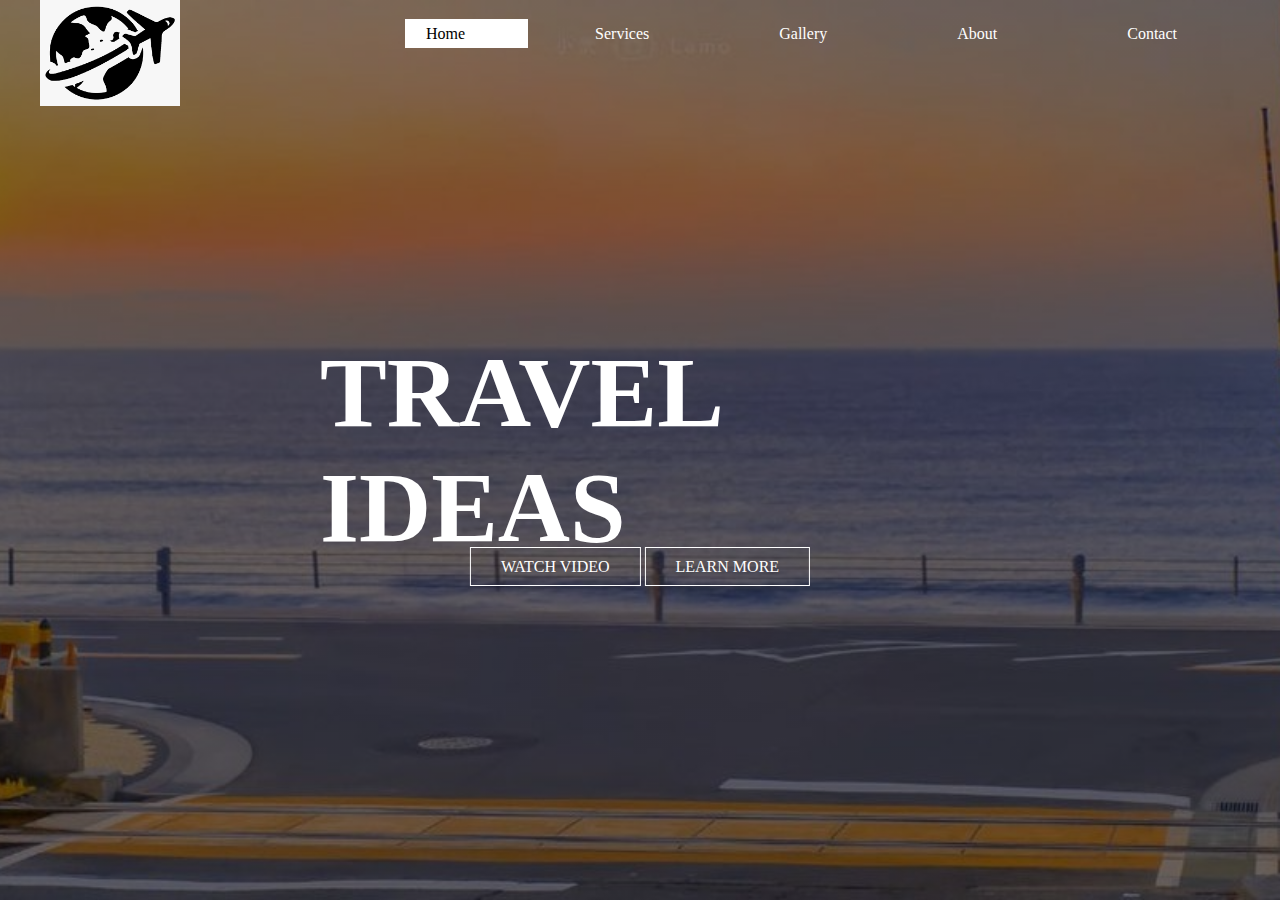
<file: index.html>
<!DOCTYPE html>
<html>
<head>
	<title>TRAVEL IDEAS</title>
	<link rel="stylesheet" type="text/css" href="css/style.css">
</head>
<body>
    <header>
    	<div class="main">
    		<div class="logo">
    			<img src="logo.png">
    		</div>
    	    <ul>
    	    	<li class="active"><a href="#">Home<a></li>
    	        <li><a href="services.html">Services<a></li>
    	        <li><a href="gallery.html">Gallery<a></li>
    	        <li><a href="about.html">About<a></li>
    	        <li><a href="contact.html">Contact<a></li>
    	    </ul>
    	<div>
    	<div class="title">
    		<h1>TRAVEL IDEAS</h1>
    	</div>

    	<div class="buttom">
    		<a href="#"class="btn">WATCH VIDEO</a>
    		<a href="#"class="btn">LEARN MORE</a>

    	</div>
    </header>
</body>
</html>
</file>
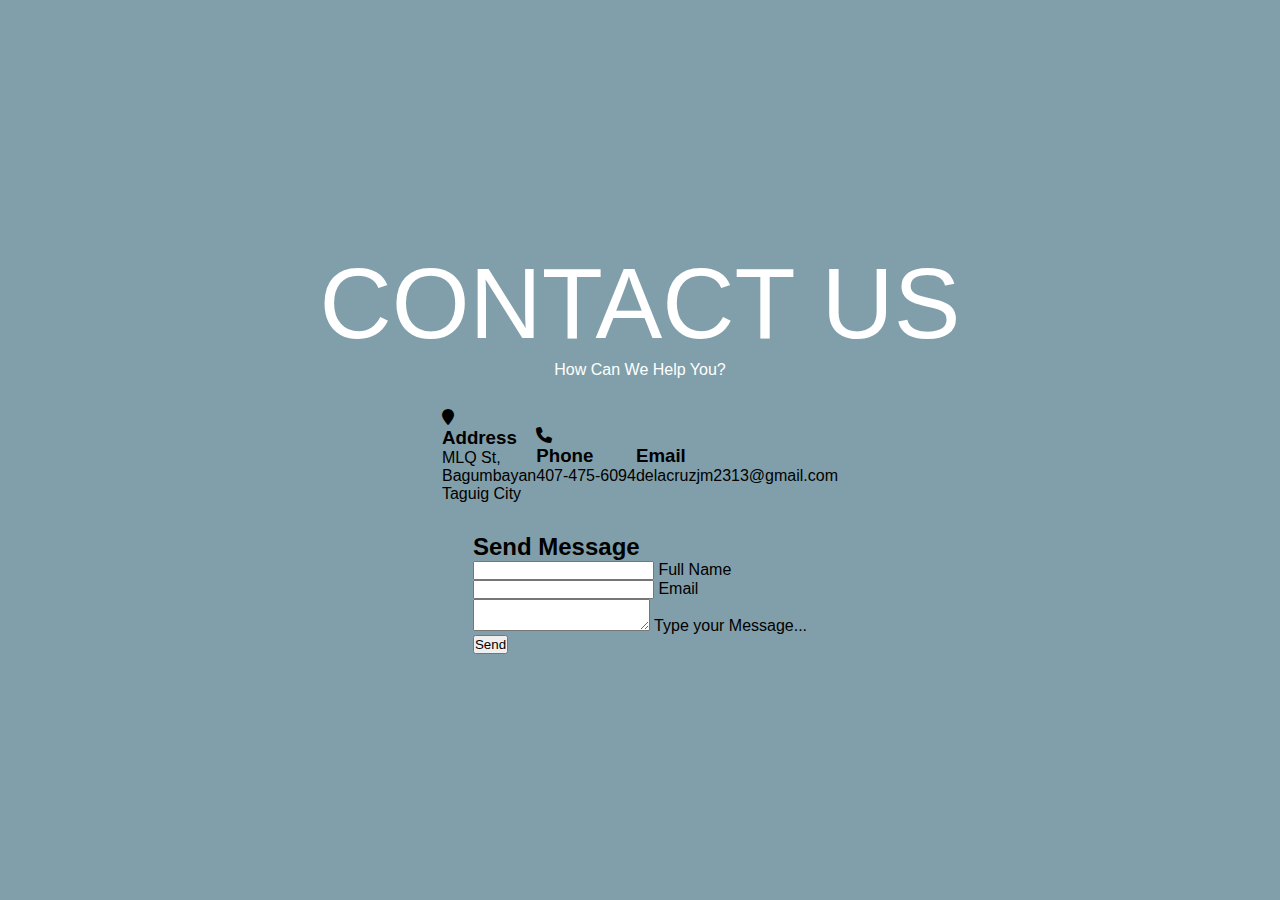
<file: contact.html>
<!DOCTYPE html>
<html>
<head>
	<meta name="viewport" content="width=device-width, initial-scale=1">
	<title>CONTACT</title>
	<link rel="stylesheet" href="https://cdnjs.cloudflare.com/ajax/libs/font-awesome/6.2.1/css/all.min.css">
	<link rel="stylesheet" type="text/css" href="css/style5.css">
</head>
<body>
	<section class="contact">
		<div class="content">
			<h2>CONTACT US</h2>
			<p>How Can We Help You?</p>
		</div>
		<div class="container">
			<div class="box">
				<div class="icon"><i class="fa fa-map-marker" aria-hidden="true"></i></div>
				<div class="text">
					<h3>Address</h3>
					<p>MLQ St,<br> Bagumbayan<br> Taguig City</p>
				</div>
			</div>
			<div class="box">
				<div class="icon"><i class="fa fa-phone" aria-hidden="true"></i></div>
				<div class="text">
					<h3>Phone</h3>
					<p>407-475-6094</p>
				</div>
			</div>
			<div class="box">
				<div class="icon"><i class="fa fa-envelope-o" aria-hidden="true"></i></div>
				<div class="text">
					<h3>Email</h3>
					<p>delacruzjm2313@gmail.com</p>
				</div>
		    </div>
	     </div>
	     </div class="contactInfo">
	        <form>
	        	<h2>Send Message</h2>
	        	<div class="inputbox">
	        		<input type="text" name="" required="required">
	        		<span>Full Name</span>
	        	</div>
	        	<div class="inputbox">
	        	    <input type="text" name="" required="required">
	        		<span>Email</span>
	        	</div>
	        	<div class="inputbox">
	        	    <textarea required="required"></textarea>
	        		<span>Type your Message...</span>
	        	</div>
	        	<div class="inputbox">
	        	    <input type="submit" name="" value="Send">
	        	</div>
	        </form>
	    </div>
	</section>
</section>
</body>
</html>
</file>
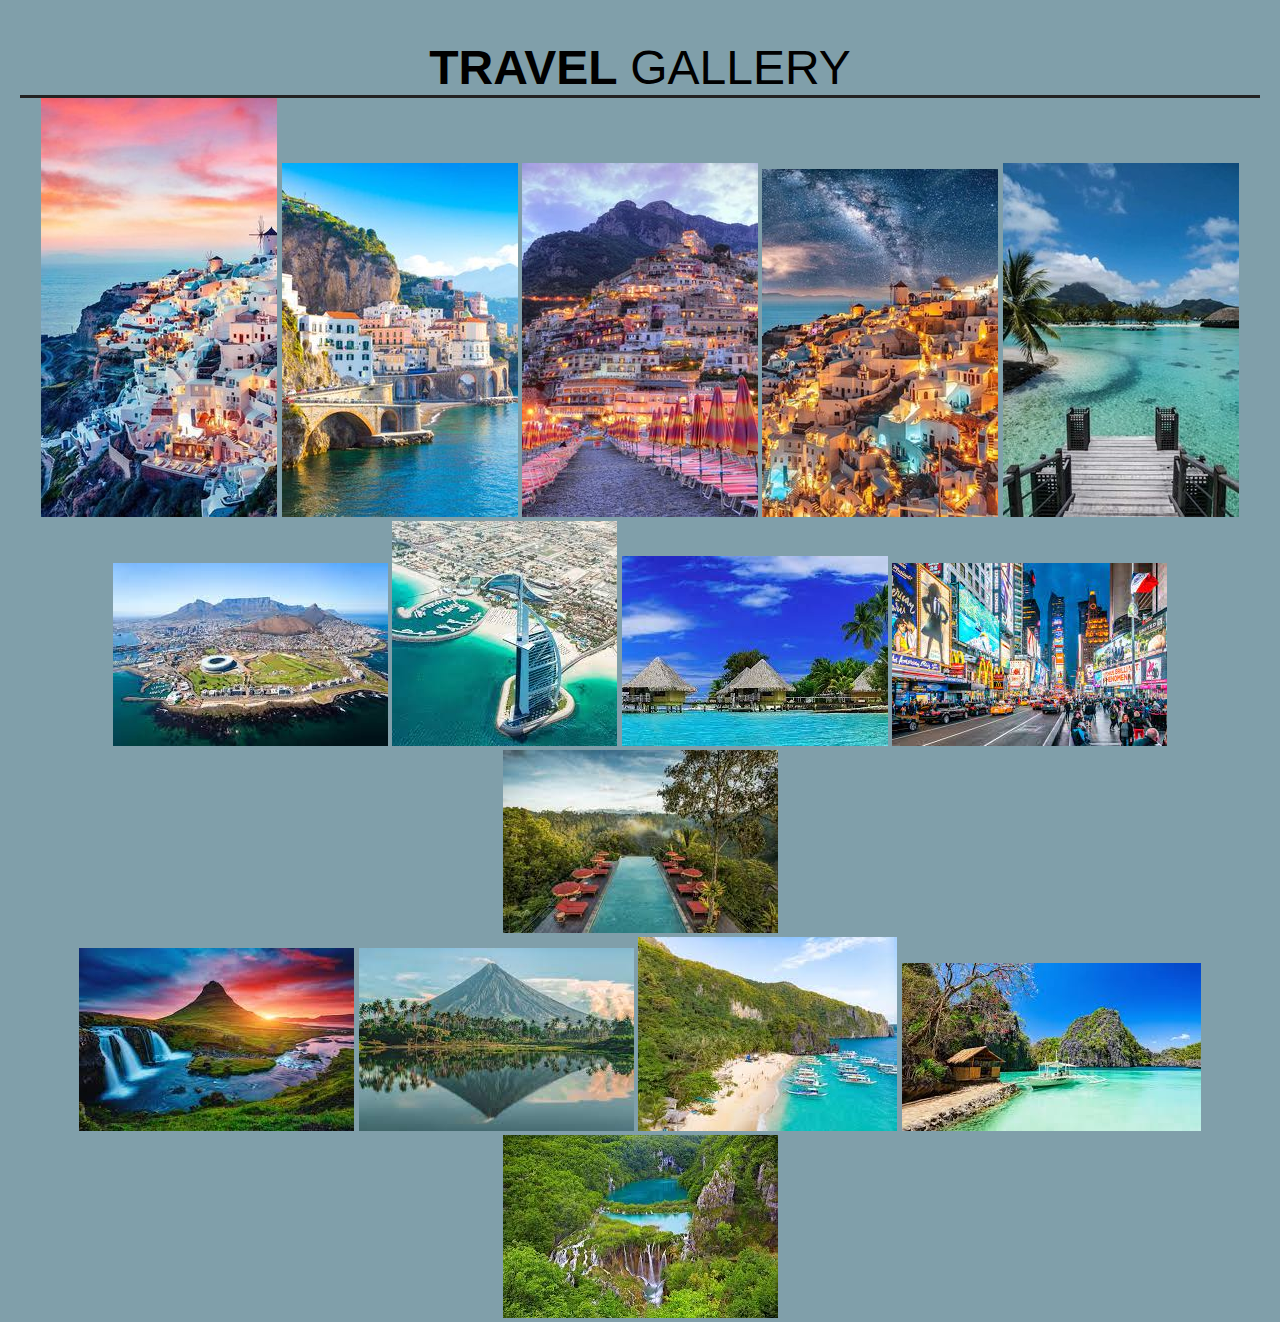
<file: gallery.html>
<!DOCTYPE html>
<html>
<head>
	<title>GALLERY</title>
    <link rel="stylesheet" type="text/css" href="css/style3.css">
</head>
<body>
	<div class="container">
	  <div class="heading">
	  	<h3>TRAVEL <span>GALLERY</span></h3>
      </div>
      <div class="box">
      	
        <div class="dream">
        	<img src="p1.jpg">
        	<img src="p2.jpg">
        	<img src="p3.jpg">
        	<img src="p4.jpg">
        	<img src="p5.jpg">
        	
        <div class="dream">
        	<img src="p6.jpg">
        	<img src="p7.jpg">
        	<img src="p8.jpg">
        	<img src="p9.jpg">
        	<img src="10.jpg">
        	
        </div>

        <div class="dream">
        	<img src="11.jpg">
        	<img src="12.jpg">
        	<img src="13.jpg">
        	<img src="14.jpg">
        	<img src="15.jpg">
        	
        </div>
	
        </div>

      </div>
	






	</div>

</body>
</html>
</file>
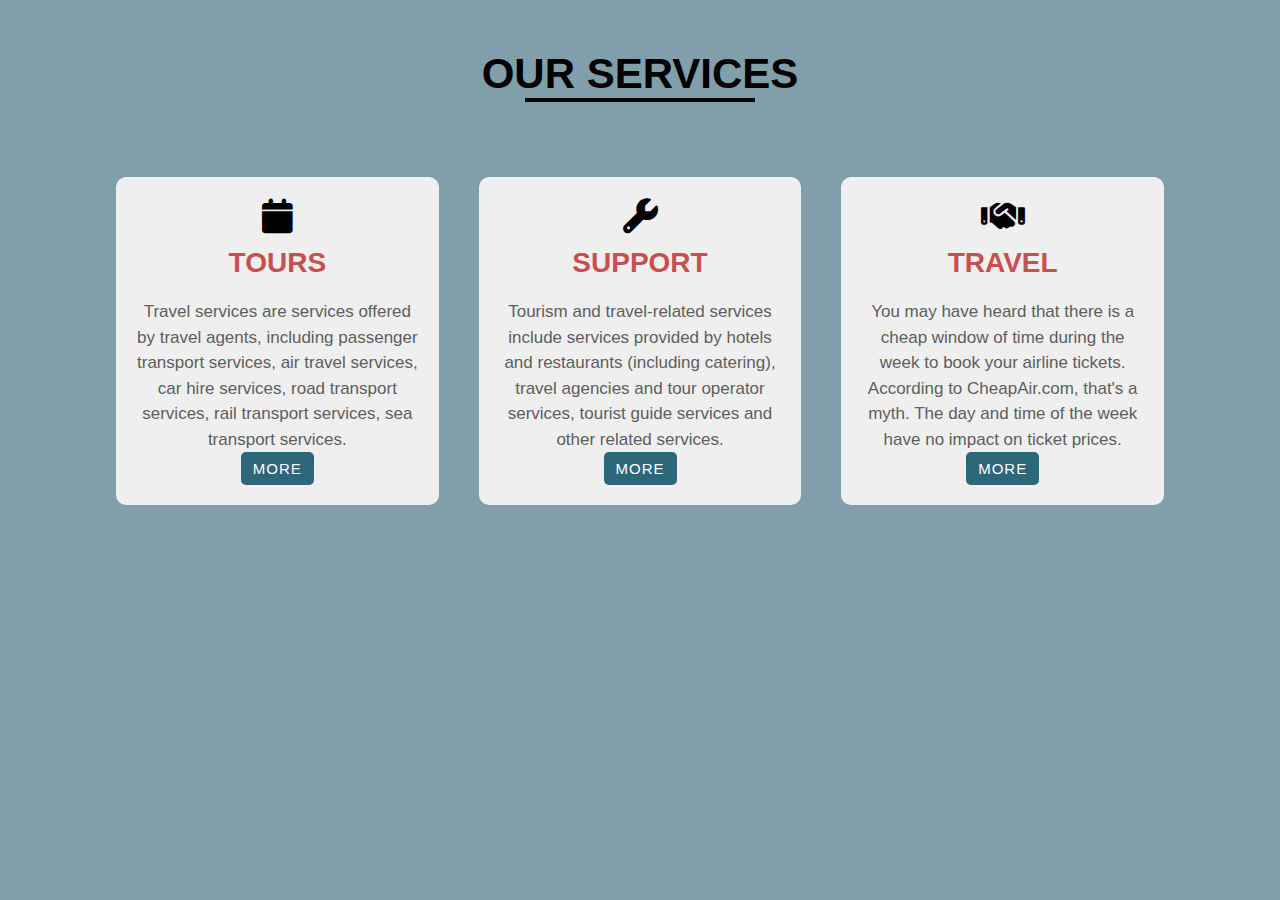
<file: services.html>
<!DOCTYPE html>
<html>
<head>
	<title>SERVICES</title>
	<meta charset="utf-8">
	<meta name="viewport" content="width=device-width, initial-scale=1.0">
	<link rel="stylesheet" type="text/css" href="https://cdnjs.cloudflare.com/ajax/libs/font-awesome/6.2.1/css/all.min.css">
	<link rel="stylesheet" type="text/css" href="css/style2.css"> 
</head>
<body>

	<div class="section">
		<div class="title">
			<h1>OUR SERVICES</h1>
		</div>
		<div class="services">
			<div class="card">
				<div class="icon">
				    <i class="fas fa-calendar"></i>	
			</div>
			<h2>TOURS</h2>
			<p>Travel services are services offered by travel agents, including passenger transport services, air travel services, car hire services, road transport services, rail transport services, sea transport services.</p>
			<a href="" class="button">MORE</a>
		</div>
		<div class="card">
			<div class="icon">
				 <i class="fas fa-wrench"></i>	
			</div>
			<h2>SUPPORT</h2>
			<p>Tourism and travel-related services include services provided by hotels and restaurants (including catering), travel agencies and tour operator services, tourist guide services and other related services.</p>
			<a href="" class="button">MORE</a>
		</div>
			<div class="card">
			<div class="icon">
				<i class="fas fa-handshake"></i>	
			</div>
			<h2>TRAVEL</h2>
			<p>You may have heard that there is a cheap window of time during the week to book your airline tickets. According to CheapAir.com, that's a myth. The day and time of the week have no impact on ticket prices.</p>
			<a href="" class="button">MORE</a>
		</div>
	</div>

</body>
</html>
</file>
<file: css/style.css>
*{
	margin: 0;
	padding: 0;
	font-family: Century Gothic;
}

header{
	background-image:linear-gradient(rgba(0,0,0,0.5),rgba(0,0,0,0.5)), url(../1.jpg);
	height: 100vh;
	background-size: cover;
	background-position: center;
}

ul{
	float: right;
	list-style-type: none;
    margin-top: 25px;
}

ul li{
	display: inline-block;
}

ul li a{
	text-decoration: none;
	color: #fff;
	padding: 5px 20px;
	border: 1px solid transparent;
	transition: 0.6s ease;
}

ul li a:hover{
	background-color: #fff;
	color: #000;
}

ul li.active a{
	background-color: #fff;
	color: #000;
}
.logo img{
	float: left;
	width: 140px;
	height: auto;
}

.main{
	max-width: 1200px;
	margin: auto;
}

.title{
	position: absolute;
	top: 50%;
	left: 50%;
	transform: translate(-50%,-50%);
}

.title h1{
	color: #fff;
	font-size: 100px;

}

.buttom{
	position: absolute;
	top: 63%;
	left: 50%;
	transform: translate(-50%,-50%);
}

.btn{
	border: 1px solid #fff;
	padding: 10px 30px;
	color: #fff;
	text-decoration: none;
    transition: 0.6s ease;

}

.btn:hover{
	background-color: #fff;
	color: #000;
}
</file>
<file: css/style5.css>
*
{
	margin: 0;
	padding: 0;
	box-sizing: border-box;
	font-family: 'Poppins', sans-serif;
}
.contact
{
	position: relative;
	min-height: 100vh;
	padding: 50px 100px;
	display: flex;
	justify-content: center;
	align-items: center;
	flex-direction: column;
	background-color: #809faa;
}
.contact .content
{
	max-width: 1000px;
	text-align: center;
}
.contact .content h2
{
	font-size: 100px;
	font-weight: 500;
	color: #fff;
}
.contact .content p
{
	font-size: 300;
	color: #fff;
}
.container
{
	width: 100%;
	display: flex;
	justify-content: center;
	align-items: center;
	margin: 30px;
}
.container .contactInfo
{
	width: 100%;
	display: flex;
	flex-direction: column;
}
.container .contactInfo .box 
{
    position: relative;
    padding: 20px 0;
    display: flex;
}
.container .contactInfo .box .icon
{
	min-width: 60px;
	height: 60px;
	background: #fff;
	display: flex;
	justify-content: center;
	align-items: center;
    border-radius: 50%;
    font-size: 22px;
}
</file>
<file: css/style3.css>
*{
	margin: 0;
	padding: 0;
	box-sizing: border-box;
	font-family: 'Poppins', sans-serif;
	background-color: #809faa;
}
.container{
	display: flex;
	flex-direction: column;
	justify-content: center;
	align-content: center;
	text-align: center;
	margin: 40px 20px 0 20px;
}

.container .heading{
}

.container .heading h3{
	font-size: 3em;
	font-weight: bolder;
	border-bottom: 3px solid #222;
}

.container .heading h3 span{
	font-weight: 100;

}
</file>
<file: css/style2.css>
*{
	margin:0px;
	padding:0px;
	box-sizing: border-box;
	font-family: sans-serif;
}
body{
	width:100%;
	background-color: #809faa;
}
.title h1{
	text-align: center;
	padding-top: 50px;
	font-size: 42px;
}
.title h1::after{
	content:"";
	height: 4px;
	width:230px;
	background-color: #000;
	display: block;
	margin:auto;
}
.services{
	width: 85%;
	display: flex;
	justify-content: space-between;
	align-items: center;
	margin: 75px auto;
	text-align: center;
}
.card{
	width: 100%;
	display: flex;
	justify-content: space-between;
	align-items: center;
	flex-direction: column;
	margin: 0px 20px;
	padding: 20px 20px;
	background-color: #efefef;
	border-radius: 10px;
	cursor: pointer;
}
.card:hover{
	background-color: #b8d4de;
	transition: 0.4s ease;
}
.card .icon{
	font-size: 35px;
	margin-bottom: 10px;
}
.card h2{
	font-size: 28px;
	color: #c94f4f;
	margin-bottom: 20px;
}
.card p{
	font-size: 17px;
	margin-bottom: 1.5;
	line-height: 1.5;
	color: #5e5e5e;
}
.button{
	font-size: 15px;
	text-decoration: none;
	color: #fff;
	background-color: #2c677c;
	padding: 8px 12px;
	border-radius: 5px;
	letter-spacing: 1px;
}
.button:hover{
	background-color: #c94f4f;
	transition: 0.4s ease;
}
@media screen and (max-width: 940px){
	.services{
		display: flex;
		flex-direction: column;
	}
	.card{
		width: 85%;
		display: flex;
		margin: 20px 0px;
	}
}
</file>
